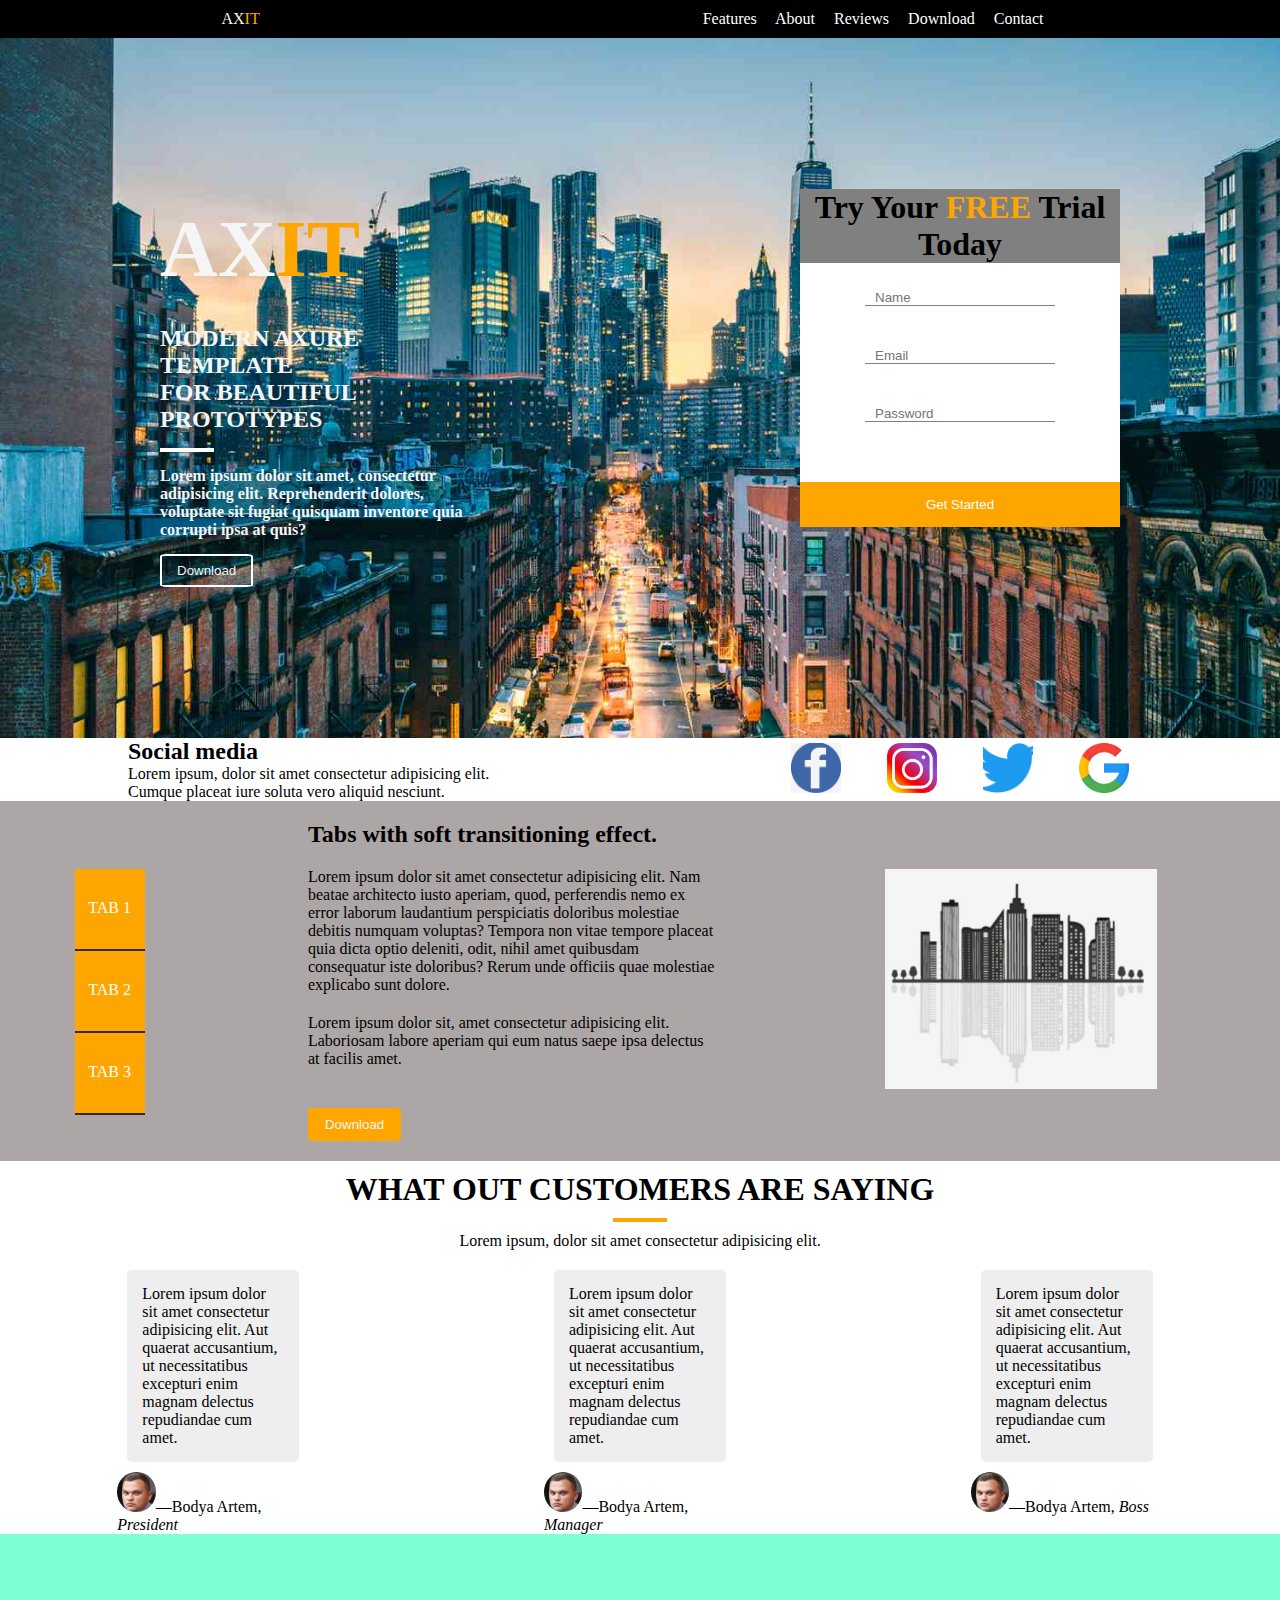
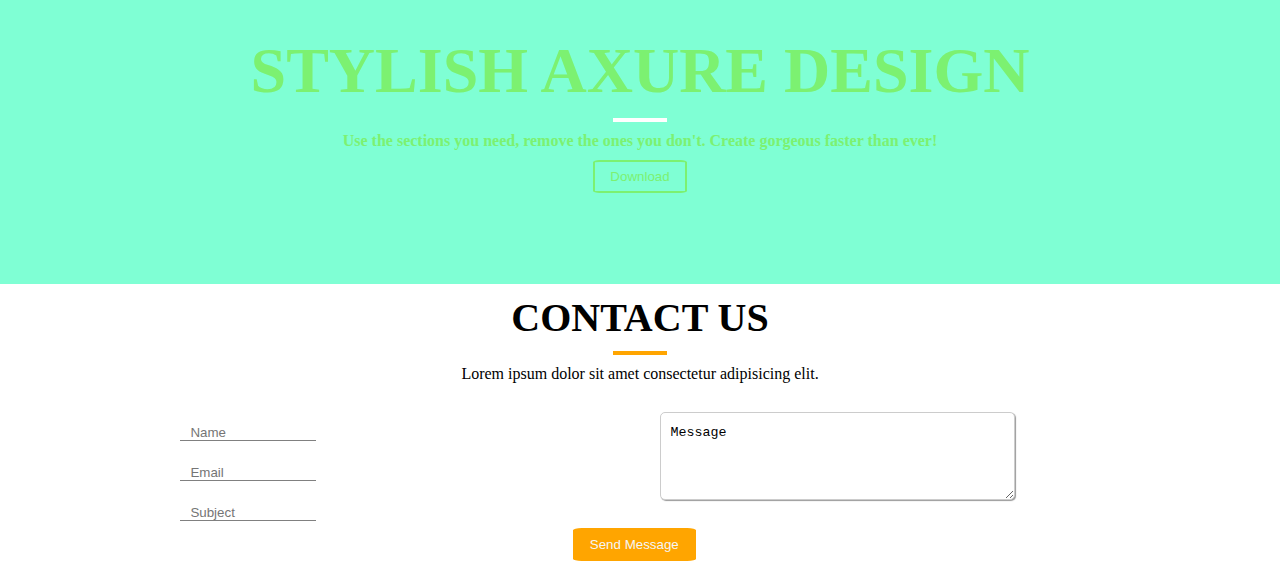
<file: docs/index.html>
<!DOCTYPE html>
<html lang="en">

<head>
    <meta charset="UTF-8" name="viewport" content="width=
    device-width, initial-scale=1.0">
    <title>ЛР №3</title>
    <link href="css/style.css" rel="stylesheet" type="text/css">
</head>

<body>
    <div class="header">
        <div>AX<span style="color: orange;">IT</span></div>
        <div class="navbar">
            <a href="#Features">Features</a>
            <a href="#About">About</a>
            <a href="#Reviews">Reviews</a>
            <a href="#Download">Download</a>
            <a href="#Contact">Contact</a>
        </div>
    </div>

    <div class="wrapper">
        <div class="about">
            <h1 style="font-size: 5em;"><a id="About">AX<span style="color: orange;">IT</span></a></h1>
            <h2>MODERN AXURE TEMPLATE<p>FOR BEAUTIFUL PROTOTYPES</p>
            </h2>
            <hr>
            <h4>Lorem ipsum dolor sit amet, consectetur adipisicing elit. Reprehenderit dolores, voluptate sit
                fugiat quisquam inventore quia corrupti ipsa at quis?</h4>
            <button type="button">Download</button>
        </div>
        <div class="formdiv">
            <form action="/action_page.php" method="get" novalidate target="_blank" align="center" class="form">
                <div style="background-color: grey; width: 100%;">
                    <h1 style="color: black;">Try Your <span style="color: orange;">FREE</span> Trial Today</h1>
                </div>
                <label for="uname"></label>
                <input type="text" placeholder="Name" name="uname" required> <br>
                <label for="email"></label>
                <input type="email" placeholder="Email" name="email" required>
                <br>
                <label for="psw"></label>
                <input type="password" placeholder="Password" name="psw" required>
                <br>
                <button type="submit">Get Started</button>
            </form>
        </div>
    </div>

    <div class="grid-wrapper">
        <div class="box1">
            <h2>Social media</h2>
            <p>Lorem ipsum, dolor sit amet consectetur adipisicing elit. Cumque placeat iure soluta vero aliquid
                nesciunt.</p>
        </div>
        <div class="flex-wrapper">
            <div>
                <a href="https://www.facebook.com/" target="_blank">
                    <img src="css/images/faceb.png">
                </a>
            </div>
            <div>
                <a href="https://www.instagram.com/" target="_blank">
                    <img src="css/images/instagram.png">
                </a>
            </div>
            <div>
                <a href="https://twitter.com/?lang=uk" target="_blank">
                    <img src="css/images/twitter-logo.png">
                </a>
            </div>
            <div>
                <a href="https://www.google.com" target="_blank">
                    <img src="css/images/google.png">
                </a>
            </div>
        </div>
    </div>

    <div class="tabsec">
        <div class="tablist">
            <ul class="tab-links">
                <li class="active"><a href="#tab1" id="Features">TAB 1</a></li>
                <li class=""><a href="#tab2">TAB 2</a></li>
                <li class=""><a href="#tab3">TAB 3</a></li>
            </ul>
        </div>

        <div class="tab-text">
            <h2>Tabs with soft transitioning effect.</h2>
            <p>Lorem ipsum dolor sit amet consectetur adipisicing elit. Nam beatae architecto iusto aperiam, quod,
                perferendis nemo ex error laborum laudantium perspiciatis doloribus molestiae debitis numquam voluptas?
                Tempora non vitae tempore placeat quia dicta optio deleniti, odit, nihil amet quibusdam consequatur iste
                doloribus? Rerum unde officiis quae molestiae explicabo sunt dolore.
            </p>
            <p>Lorem ipsum dolor sit, amet consectetur adipisicing elit. Laboriosam labore aperiam qui eum natus saepe
                ipsa
                delectus at facilis amet.</p>
            <button type="button">Download</button>
        </div>

        <div class="tab-photo">
            <img src="css/images/build.jpg" alt="building">
        </div>
    </div>

    <div class="reviews">
        <div class="intro" align="center">
            <h1 style="font-size: 2em;"><a id="Reviews">WHAT OUT CUSTOMERS ARE SAYING</a></h1>
            <hr>
            <p>Lorem ipsum, dolor sit amet consectetur adipisicing elit.</p>
        </div>
        <div class="quoteset">
            <div class="quote">
                <figure>
                    <blockquote>
                        <p>Lorem ipsum dolor sit amet consectetur adipisicing elit. Aut quaerat accusantium, ut
                            necessitatibus excepturi enim magnam delectus repudiandae cum amet.</p>
                    </blockquote>
                    <figcaption><img src="css/images/artem.jpg" alt="Artem">—Bodya Artem, <cite>President</cite>
                    </figcaption>
                </figure>
            </div>
            <div class="quote">
                <figure>
                    <blockquote>
                        <p>Lorem ipsum dolor sit amet consectetur adipisicing elit. Aut quaerat accusantium, ut
                            necessitatibus excepturi enim magnam delectus repudiandae cum amet.</p>
                    </blockquote>
                    <figcaption><img src="css/images/artem.jpg" alt="Artem">—Bodya Artem, <cite>Manager</cite>
                    </figcaption>
                </figure>
            </div>
            <div class="quote">
                <figure>
                    <blockquote>
                        <p>Lorem ipsum dolor sit amet consectetur adipisicing elit. Aut quaerat accusantium, ut
                            necessitatibus excepturi enim magnam delectus repudiandae cum amet.</p>
                    </blockquote>
                    <figcaption><img src="css/images/artem.jpg" alt="Artem">—Bodya Artem, <cite>Boss</cite>
                    </figcaption>
                </figure>
            </div>
        </div>
    </div>

    <div class="download">
        <div align="center">
            <h1><a id="Download">STYLISH AXURE DESIGN</a></h1>
            <hr>
            <h4>Use the sections you need, remove the ones you don't. Create gorgeous faster than ever!</h4>
            <button type="button">Download</button>
        </div>
    </div>

    <div class="Contact">
        <div class="text1" align="center">
            <h1 style="font-size: 2.5em;"><a id="Contact">CONTACT US</a></h1>
            <hr>
            <p>Lorem ipsum dolor sit amet consectetur adipisicing elit.</p>
        </div>
    </div>

    <div class="contactForm">
        <form action="/action_page.php" method="get" novalidate target="_blank" autocomplete="on"
            accept-charset="UTF-8">
            <div class="ConForm">
                <div class="values"><label for="uname"></label>
                    <input type="text" placeholder="Name" name="uname" required>
                    <br>
                    <label for="email"></label>
                    <input type="email" placeholder="Email" name="email" required>
                    <br>
                    <label for="sbj"></label>
                    <input type="text" placeholder="Subject" name="sbj" required>
                </div>
                <div class="message"><textarea>Message</textarea></div>
                <div class="send"><button type="submit">Send Message</button></div>
            </div>
        </form>
    </div>

</body>

</html>
</file>
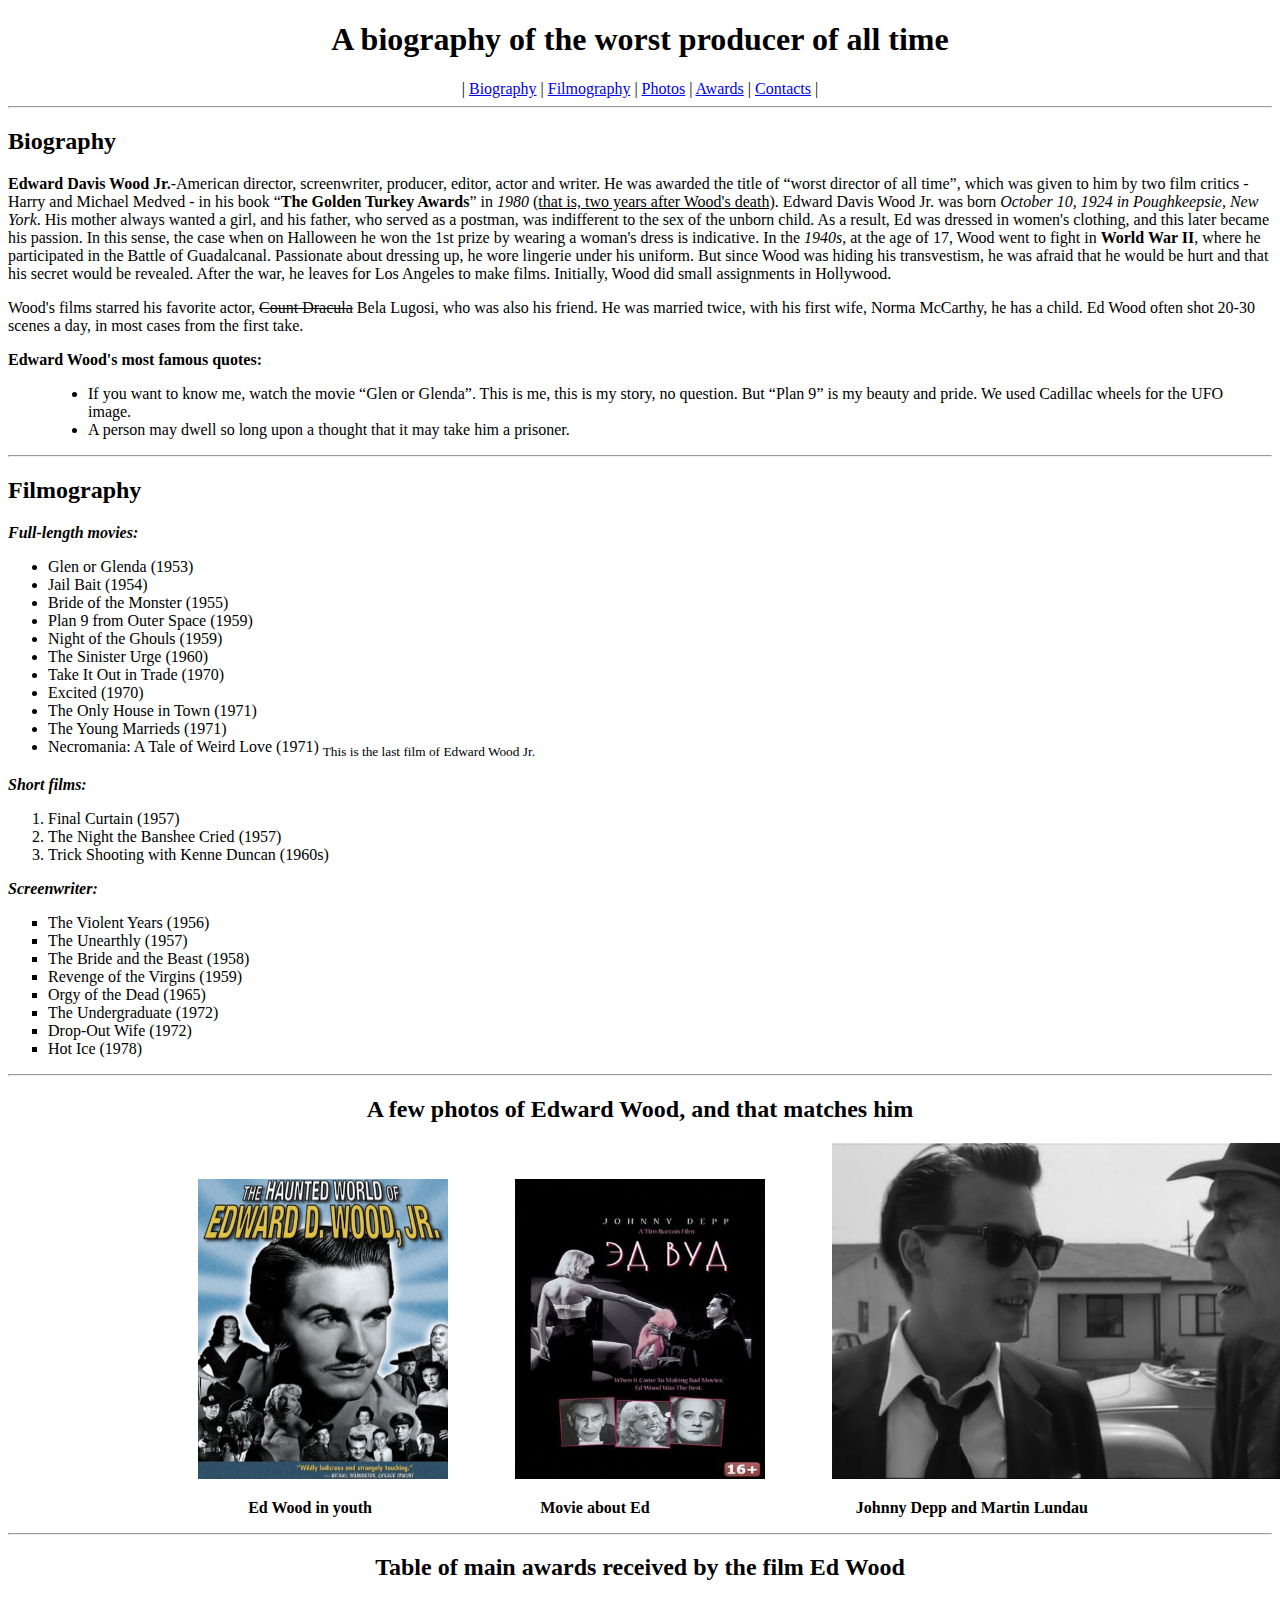
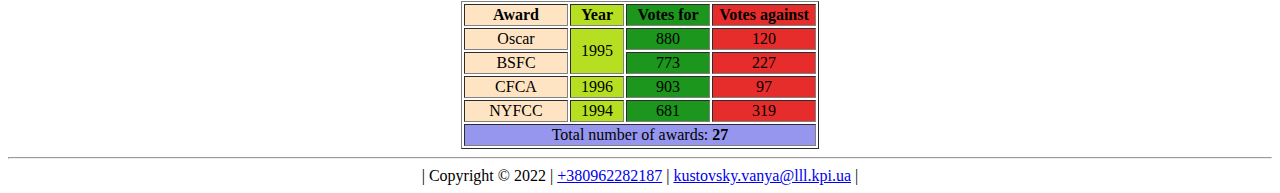
<file: lab1/index.html>
<!DOCTYPE html>
<html lang="en">

<head>
    <meta charset="UTF-8">
    <title>Lab 1</title>
</head>

<body>
    <h1 align="center">A biography of the worst producer of all time</h1>

    <nav align="center">
        | <a href="#Biography">Biography</a> |
        <a href="#Filmorgaphy">Filmography</a> |
        <a href="#Photos"> Photos</a> |
        <a href="#Awards">Awards</a> |
        <a href="#Contacts">Contacts</a> |
    </nav>
    <hr>
    <article>
        <h2 id="Biography">Biography</h2>
        <p><strong>Edward Davis Wood Jr.</strong>-American director, screenwriter, producer, editor, actor and writer.
            He was
            awarded
            the title of <q>worst director of all time</q>, which was given to him by two film critics - Harry and
            Michael
            Medved - in his book <q><b>The Golden Turkey Awards</b></q> in <i>1980</i> (<u>that is, two years after
                Wood's death</u>).
            Edward Davis Wood Jr. was born <time datetime="1924-10-10"><em>October 10, 1924</time> in Poughkeepsie, New
            York</em>. His mother always wanted a girl,
            and his father, who served as a postman, was indifferent to the sex of the unborn child. As a result, Ed was
            dressed in women's clothing, and this later became his passion. In this sense, the case when on Halloween he
            won the 1st prize by wearing a woman's dress is indicative. In the <i>1940s</i>, at the age of 17, Wood went
            to
            fight in <b>World War II</b>, where he participated in the Battle of Guadalcanal. Passionate about dressing
            up, he
            wore lingerie under his uniform. But since Wood was hiding his transvestism, he was afraid that he would be
            hurt and that his secret would be revealed. After the war, he leaves for Los Angeles to make films.
            Initially, Wood did small assignments in Hollywood.
        <p>Wood's films starred his favorite actor, <s>Count Dracula</s> Bela Lugosi, who was also his friend. He was
            married twice, with
            his first wife, Norma McCarthy, he has a child. Ed Wood often shot 20-30 scenes a day, in most cases from
            the first take.</p>
        <p><b>Edward Wood's most famous quotes:</b>
        <blockquote>
            <ul>
                <li>If you want to know me, watch the movie <q>Glen or Glenda</q>. This is me, this is my story, no
                    question. But <q>Plan 9</q> is my beauty and pride. We used Cadillac wheels for the UFO image.</li>
                <li>A person may dwell so long upon a thought that it may take him a prisoner.</li>
            </ul>
        </blockquote>
        </p>
        </p>
    </article>
    <hr>
    <article>
        <h2 id="Filmography">Filmography</h2>
        <p><b><i>Full-length movies:</i></b></p>
        <ul>
            <li>Glen or Glenda <time datetime="1953">(1953)</time></time></li>
            <li>Jail Bait <time datetime="1954">(1954)</time></li>
            <li>Bride of the Monster <time datetime="1955">(1955)</time></li>
            <li>Plan 9 from Outer Space <time datetime="1959">(1959)</time></li>
            <li>Night of the Ghouls <time datetime="1959">(1959)</time></li>
            <li>The Sinister Urge <time datetime="1960">(1960)</time></li>
            <li>Take It Out in Trade <time datetime="1970">(1970)</time></li>
            <li>Excited <time datetime="1970">(1970)</time></li>
            <li>The Only House in Town <time datetime="1971">(1971)</time></li>
            <li>The Young Marrieds <time datetime="1971">(1971)</time></li>
            <li>Necromania: A Tale of Weird Love <time datetime="1971">(1971)</time> <sub>This is the last film of
                    Edward Wood Jr.</sub></li>
        </ul>

        <p><b><i>Short films:</i></b></p>
        <ol>
            <li>Final Curtain <time datetime="1957">(1957)</time></time></li>
            <li>The Night the Banshee Cried <time datetime="1957">(1957)</time></li>
            <li>Trick Shooting with Kenne Duncan <time datetime="1960">(1960s)</time></li>

        </ol>

        <p><b><i>Screenwriter:</i></b></p>
        <ul type="square">
            <li>The Violent Years <time datetime="1956">(1956)</time></time></li>
            <li>The Unearthly <time datetime="1957">(1957)</time></li>
            <li>The Bride and the Beast <time datetime="1958">(1958)</time></li>
            <li>Revenge of the Virgins <time datetime="1959">(1959)</time></li>
            <li>Orgy of the Dead <time datetime="1965">(1965)</time></time></li>
            <li>The Undergraduate <time datetime="1972">(1972)</time></li>
            <li>Drop-Out Wife <time datetime="1972">(1972)</time></time></li>
            <li>Hot Ice <time datetime="1978">(1978)</time></li>
        </ul>
    </article>
    <hr>
    <article>
        <h2 id="Photos" align="center">A few photos of Edward Wood, and that matches him</h2>

        <img src="images/Edward.jpg" width="250" height="300" style="position: relative; left: 15%;"
            alt="Ed Wood in youth">

        <a href="https://rezka.ag/films/biographical/7409-ed-vud-1994.html" target="_blank">
            <img src="images/refEdwood.jpg" width="250" height="300" style="position: relative; left: 20%"
                alt="Reference to the film about Ed Wood"></a>
        <img src="images/depp.jpg" style="position: relative; left: 25%" usemap="#image-map">

        <map name="image-map">
            <area target="_blank" alt="Johnny Depp" title="Johnny Depp" href="https://en.wikipedia.org/wiki/Johnny_Depp"
                coords="-1,0,166,300" shape="rect">
            <area target="_blank" alt="Martin Lundau" title="Martin Lundau"
                href="https://en.wikipedia.org/wiki/Martin_Landau" coords="167,0,399,300" shape="rect">
        </map>
        <p><b style="position: relative; left: 19%;">Ed Wood in youth</b>
            <b style="position: relative; left: 32%;">Movie about Ed</b>
            <b style="position: relative; left: 48%;">Johnny Depp and Martin Lundau</b>
        </p>

    </article>
    <hr>
    <article>
        <h2 id="Awards" align="center">Table of main awards received by the film Ed Wood</h2>

        <table border="1" align="center">
            <colgroup>
                <col style="background-color: bisque">
                <col style="background-color: rgb(182, 223, 33)">
                <col style="background-color: rgb(28, 150, 28)">
                <col style="background-color: rgb(231, 44, 44)">
            </colgroup>
            <tr align="center">
                <th style="width: 100px;">Award</th>
                <th style="width: 50px;">Year</th>
                <th style="width: 80px;">Votes for</th>
                <th style="width: 100px;">Votes against</th>
            </tr>
            <tr align=" center">
                <td>Oscar</td>
                <td rowspan="2">1995</td>
                <td>880</td>
                <td>120</td>
            </tr>
            <tr align="center">
                <td>BSFC</td>
                <td>773</td>
                <td>227</td>
            </tr>
            <tr align="center">
                <td>CFCA</td>
                <td>1996</td>
                <td>903</td>
                <td>97</td>
            </tr>
            <tr align="center">
                <td>NYFCC</td>
                <td>1994</td>
                <td>681</td>
                <td>319</td>
            </tr>
            <tr align="center" style="background-color: rgb(150, 150, 239);">
                <td colspan="4">Total number of awards: <b>27</b></td>
            </tr>
        </table>
    </article>
    <hr>
    <footer id="Contacts">
        <nav align="center">
            | <a>Copyright &copy; 2022</a> |
            <a href="tel: +380962282187"> +380962282187</a> |
            <a href="mailto: kustovsky.vanya@lll.kpi.ua"> kustovsky.vanya@lll.kpi.ua</a> |
        </nav>
</file>
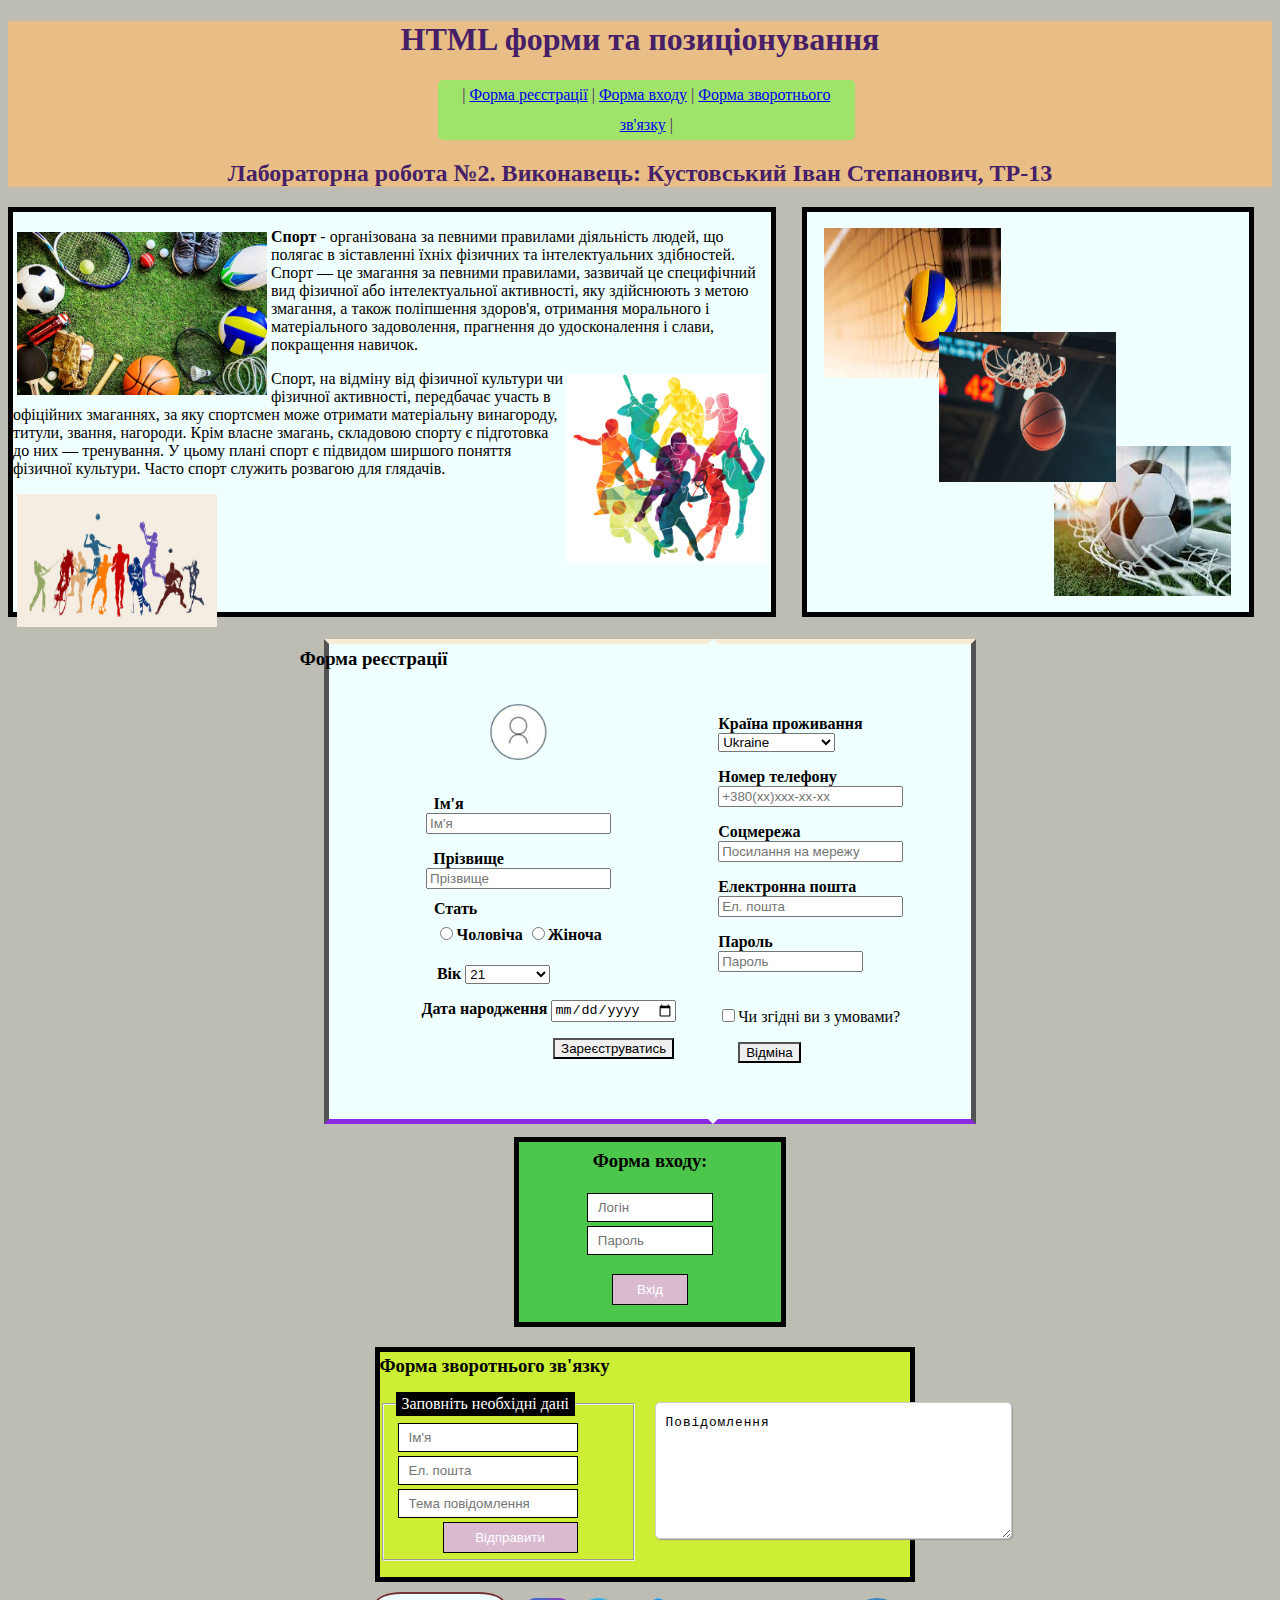
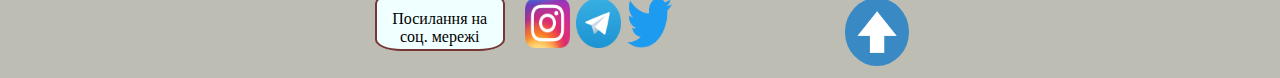
<file: lab2/index.html>
<!DOCTYPE html>
<html lang="en">

<head>
    <meta charset="UTF-8" name="viewport" content="width=
    device-width, initial-scale=1.0">
    <title>Лабораторна робота №2</title>
    <link href="style/style.css" rel="stylesheet" type="text/css">
</head>
<header>
    <h1>HTML форми та позиціонування</h1>
    <nav>
        | <a href="#Registration">Форма реєстрації</a> |
        <a href="#Login">Форма входу</a> |
        <a href="#Feedback"> Форма зворотнього зв'язку</a> |
    </nav>
    <h2>Лабораторна робота №2. Виконавець: Кустовський Іван Степанович, ТР-13</h2>
</header>

<div class="box1">
    <article>
        <img src="style/images/Спорт.jpg" id="p1">
        <p> <strong>Спорт</strong> - організована за певними правилами діяльність людей, що полягає в зіставленні їхніх
            фізичних та
            інтелектуальних здібностей. Спорт — це змагання за певними правилами, зазвичай це специфічний вид фізичної
            або
            інтелектуальної активності, яку здійснюють з метою змагання, а також поліпшення здоров'я, отримання
            морального і
            матеріального задоволення, прагнення до удосконалення і слави, покращення навичок.
        </p>
        <img src="style/images/sport2.png" id="p2">
        <p>Спорт, на відміну від фізичної культури чи фізичної активності, передбачає участь в офіційних змаганнях, за
            яку
            спортсмен може отримати матеріальну винагороду, титули, звання, нагороди. Крім власне змагань, складовою
            спорту
            є підготовка до них — тренування. У цьому плані спорт є підвидом ширшого поняття фізичної культури. Часто
            спорт
            служить розвагою для глядачів.</p>
        <img src="style/images/sport3.jpg" id="p3">

    </article>

</div>

<div class="box2">
    <div class="block1">
        <a href="https://uk.wikipedia.org/wiki/%D0%92%D0%BE%D0%BB%D0%B5%D0%B9%D0%B1%D0%BE%D0%BB" target="_blank">
            <img src="style/images/volleyball.jpg" width="100%" height="100%" alt="Volleyball" title="Volleyball">
        </a>

    </div>
    <div class="block2">
        <a href="https://uk.wikipedia.org/wiki/%D0%91%D0%B0%D1%81%D0%BA%D0%B5%D1%82%D0%B1%D0%BE%D0%BB"
            target="_blank"><img src="style/images/bask.jpg" width="100%" height="100%" alt="Basketball"
                title="Basketball"></a>

    </div>
    <div class="block3">
        <a href="https://uk.wikipedia.org/wiki/%D0%A4%D1%83%D1%82%D0%B1%D0%BE%D0%BB" target="_blank">
            <img src="style/images/football.jpg" width="100%" height="100%" alt="Football" title="Football">
        </a>
    </div>
</div>
<br>
<div class="Block4">
    <div class="block4">
        <form action="/action_page.php" method="get" novalidate target="_blank" autocomplete="on" name="form1"
            id="form1" accept-charset="UTF-8" align="center">
            <h3 style="top: -15px;left:-145px; position: relative;"><a id="Registration">Форма реєстрації</a></h3>
            <img src="style/images/circle.png" alt="Circle" width="15%" height="15%">
            <p style="top:15px; left:-70px; position:relative"><label for="Name"><b>Ім'я</b></label><br><input
                    type="text" placeholder="Ім'я" name="Name" id="Name" style="left:70px; position: relative;"></p>

            <p style="top:15px; right: 50px; position:relative"><label for="LastName"><b>Прізвище</b></label><br><input
                    type="text" placeholder="Прізвище" name="LastName" id="LastName"
                    style="left:50px; position: relative;">
            </p>

            <p style="top:10px; right: 63px; position:relative"><b>Стать</b></p>
            <p><label><input type="radio" name="Sex" value="Male"><b>Чоловіча</b></label> <label><input type="radio"
                        name="Sex" value="Female"><b>Жіноча</b></label></p>

            <p style="top:5px; left:-25px; position:relative"><label for="age"><b>Вік</b></label>
                <select name="age" id="age">
                    <option>Менше 18</option>
                    <option>18</option>
                    <option>19</option>
                    <option>20</option>
                    <option selected>21</option>
                    <option>22</option>
                    <option>23</option>
                    <option>24</option>
                    <option>25+</option>
                </select>
            </p>
            <p style="position: relative; top: 5px; left: 30px"><label for="date"><b>Дата народження</b></label>
                <input type="date" id="date" name="date" />
            </p>
            <p><input type="button" value="Зареєструватись" name="button1"
                    style="border-radius: 0px; left: 95px; top: 5px; position: relative;" /> </p>
    </div>

    <div class="block5">
        <p style="top:55px; left:0px; position:relative"><label for="Country"><b>Країна проживання</b></label>
            <br>
            <select name="Country" id="Country">
                <option selected>Ukraine</option>
                <option>United Kingdom</option>
                <option>The USA</option>
                <option>France</option>
                <option>russia</option>
                <option>Italy</option>
                <option>Belgium</option>
                <option>Australia</option>
                <option>Another</option>
            </select>
        </p>
        <p style="top:55px; left:0px; position:relative"><label for="Tel"><b>Номер телефону</b></label><br><input
                type="tel" placeholder="+380(xx)xxx-xx-xx" id="tel"></p>
        <p style="top:55px; left:0px; position:relative"><label for="Url"><b>Соцмережа</b></label><br><input type="url"
                placeholder="Посилання на мережу" id="Url"></p>
        <p style="top:55px; left:0px; position:relative"><label for="Email"><b>Електронна пошта</b></label><br><input
                type="email" placeholder="Ел. пошта" pattern="[a-z0-9._%+-]+@[a-z0-9.-]+\.[a-z]{2,}$" id="Email">
        </p>
        <p style="top:55px; left:0px; position:relative"><label for="Password"><b>Пароль</b></label><br><input
                type="password" maxlength="20" size="15" placeholder="Пароль">
        </p>
        <p style="top:55px; left:0px; position:relative"><label for="Variant"><br><input type="checkbox"
                    name="Variant">Чи згідні ви з умовами?</label></p>
        <p style="position: relative; left:20px; top: 55px"><label><input type="button" value="Відміна" name="button2"
                    style="border-radius: 0px;" /></label> </p>
        </form>
    </div>
</div>

<div class="Block6">
    <div class="block6">
        <form action="/action_page.php" method="get" novalidate target="_blank" autocomplete="on" name="form2"
            id="form2" accept-charset="UTF-8" align="center">
            <h3 style="top: -15px;left:0px; position: relative; text-align: center;"><a id="Login">Форма входу:</a></h3>
            <label for="uname"></label>
            <input type="text" placeholder="Логін" name="uname" required> <br>
            <label for="psw"></label>
            <input type="password" placeholder="Пароль" name="psw" required>
            <br>
            <button type="submit">Вхід</button>
        </form>
    </div>
</div>

<div class="Block7">
    <div class="block7">
        <form action="/action_page.php" method="get" novalidate target="_blank" autocomplete="on" name="form3"
            id="form3" accept-charset="UTF-8">
            <h3><a id="Feedback">Форма зворотнього зв'язку</a></h3>
            <fieldset>
                <legend>Заповніть необхідні дані</legend>
                <label for="Name"></label><input type="text" placeholder="Ім'я" name="Name" id="Name">
                <label for="Email"></label><br><input type="email" placeholder="Ел. пошта"
                    pattern="[a-z0-9._%+-]+@[a-z0-9.-]+\.[a-z]{2,}$" id="Email">
                <label for="Theme"></label>
                <input list="themes" placeholder="Тема повідомлення" id="Theme" name="Theme" />
                <datalist id="themes">
                    <option value="Тема1"></option>
                    <option value="Тема2"></option>
                    <option value="Тема3"></option>
                    <option value="Інше"></option>
                </datalist>
                <button style="width:60%; left: 45px; position: relative;" type="submit">Відправити</button>
            </fieldset>
            <p><textarea name="text" cols="40" rows="6" id="text">Повідомлення</textarea></p>
        </form>
    </div>
</div>

<footer>
    <div class="Links">
        <div class="links">
            <p>Посилання на соц. мережі</p>
        </div>
        <a href="https://www.instagram.com/kustovskii/" target="_blank">
            <img src="style/images/Instagram.png" width="3.5%" height="5.5%"
                style="position:absolute; left:41%; margin-top: 0.5%;">
        </a>
        <a href="https://t.me/micromolekula11_00" target="_blank">
            <img src="style/images/Telegram.png" width="3.5%" height="5.5%"
                style="position:absolute; left:45%; margin-top: 0.5%;">
        </a>
        <a href="https://twitter.com/VanyaKust?t=nxC0yHit8F3bh1POvY3ZXg&s=09" target="_blank">
            <img src="style/images/Twitter.png" width="3.5%" height="5.5%"
                style="position:absolute; left:49%; margin-top: 0.5%;">
        </a>
        <a href="">
            <img src="style/images/up.png" width="5%" height="7.5%"
                style="position:absolute; left:66%; margin-top: 0.5%; border-radius: 50%;">
        </a>
    </div>
</footer>

<body>
</body>

</html>
</file>
<file: docs/css/style.css>
* {
    padding: 0;
    margin: 0;
}

a {
    text-decoration: none
}

ul {
    list-style-type: none;
}

.header {
    display: flex;
    background-color: black;
    justify-content: space-around;
}

.header>div {
    margin: 5px;
    padding: 5px;
    color: whitesmoke;
}

.header a {
    margin: 5px 5px 0 0;
    color: whitesmoke;
}

.navbar a {
    color: white;
    padding: 7px 10px 7px 0;
    text-align: center;
}

/* Change color on hover */
.navbar a:hover {
    background-color: #ddd;
    color: black;
}

.wrapper {
    background-color: aquamarine;
    background-image: url("../css/images/photo1.jpg");
    background-repeat: no-repeat;
    background-attachment: fixed;
    background-size: 100% 100%;
    width: 100%;
    height: 700px;
    display: grid;
    grid-template-columns: 25% 25%;
    justify-content: space-around;
    align-content: center;
}

@media screen and (max-width: 600px) {
    .wrapper {
        grid-template-columns: 25% 25%;
    }

    .header {
        display: grid;
        grid-template-rows: 1 1;
    }

    .header a {
        margin: 10px 10px 10px 0;
    }

    .grid-wrapper {
        grid-template-rows: 1 1;
        row-gap: 10px;
    }

    .tab-links {
        grid-column: 1;
        grid-row: 1/2;
        padding-top: 10px;
    }

    .tab-photo {
        grid-column: 2/4;
        grid-row: 1/2;
        margin-top: 10px;
        margin-left: 25px;
    }

    .tab-text {
        padding-top: 10px;
        grid-column: 1/4;
        grid-row: 2/3;
    }

    .quoteset {
        grid-template-columns: 30% 30% 30%;
    }

    .download h1 {
        font-size: 2em;
    }

    .message {
        margin: auto 0 auto 100px;
    }

    .tab-photo img {
        max-width: 65%;
        max-height: 25%;
    }

}

@media screen and (min-width: 600px) {
    .grid-wrapper {
        grid-template-columns: 30% 30%;
    }

    .tab-photo img {
        max-width: 85%;
        max-height: 85%;
    }

    .quoteset {
        grid-template-columns: 15% 15% 15%;
    }

    .values {
        grid-column: 1;
        grid-row: 1/2;
    }

    .message {
        grid-column: 2/4;
        grid-row: 1/2;
    }

    .send {
        padding-top: 10px;
        grid-column: 2/3;
        grid-row: 2/3;
    }

    textarea {
        width: 25em;
        height: 5em;
        padding: 10px;
        max-width: 100%;
        line-height: 1.5;
        border-radius: 5px;
        border: 1px solid #ccc;
        box-shadow: 1px 1px 1px #999;
    }
}

@media screen and (min-width: 600px) and (max-width:800px) {
    .quoteset {
        grid-template-columns: 25% 25% 25%;
    }

    .grid-wrapper {
        grid-template-rows: 1 1;
        row-gap: 10px;
    }

    .tab-links {
        grid-column: 1;
        grid-row: 1/2;
    }

    .tab-photo {
        grid-column: 2/4;
        grid-row: 1/2;
        margin-top: 10px;
    }

    .tab-text {
        grid-column: 1/4;
        grid-row: 2/3;
    }

    .message {
        margin: auto 0 auto 150px;
    }

    textarea {
        width: 15em;
        height: 4em;
    }
}

@media screen and (min-width: 800px) {
    .download h1 {
        font-size: 4em;
    }

    .message {
        margin: auto 0 auto 250px;
    }
}

@media screen and (min-width: 800px) and (max-width:1100px) {
    .quoteset {
        grid-template-columns: 25% 25% 25%;
    }
}

.wrapper>div {
    text-align: left;
    color: whitesmoke;
}

.about h1,
.about h2,
.about h4 {
    padding: 15px 0 15px 0;
}

hr {
    border: 2px solid white;
    width: 50px;
    background-color: white;
}

.about button {
    color: whitesmoke;
    padding: 7px 15px 7px 15px;
    background-color: transparent;
    border: 2px solid white;
}

.formdiv {
    background-color: white;
    display: flex;
    max-height: 85%;
}

.form {
    display: flex;
    flex-direction: column;
    align-items: center;
    width: 100%;
}

.form button {
    margin-top: auto;
    align-items: baseline;
    background-color: orange;
    border-radius: 0;
    width: 100%;
    border: 0;
    color: white;
    padding: 15px
}

input[type=text],
input[type=password],
input[type=email] {
    top: 5px;
    width: 50%;
    padding: 20px 20px 0px 10px;
    margin: 2px;
    border: 0;
    position: relative;
    border-bottom: 1px solid grey;
}

.grid-wrapper {
    display: grid;
    justify-content: space-around;
}

.flex-wrapper {
    display: flex;
    flex-direction: row;
    justify-content: space-around;
}

.flex-wrapper>div {
    align-self: center;
}

.flex-wrapper img {
    width: 50px;
    height: 50px;
    object-fit: cover;
}

.tabsec {
    display: grid;
    grid-template-columns: 5% 35% 25%;
    justify-content: space-around;
    background-color: rgb(172, 166, 166);
}

.tabsec>div {
    align-self: center;
}

.tablist {
    max-width: 75px;
    max-height: 225px;
}

.tab-links>li {
    background-color: orange;
    border-bottom: 2px solid rgb(45, 43, 43);
    text-align: center;
    vertical-align: middle;
    padding: 30px 0 0 0;
    width: 70px;
    height: 50px;
}

.tab-links a {
    color: white;
}

.tab-text h2,
.tab-text p,
.tab-text button {
    padding: 30px auto;
    margin: 20px;
}

button {
    color: whitesmoke;
    padding: 7px 15px 7px 15px;
    background-color: orange;
    border-radius: 7%;
    border: 2px solid orange;
}

.download {
    background-color: aquamarine;
    background-image: url("../css/images/city.jpg");
    background-repeat: no-repeat;
    background-attachment: fixed;
    background-size: 100% 100%;
    width: 100%;
    height: 350px;
    align-content: center;
    display: grid;
    justify-content: space-around;
}

.download h1,
.download hr,
.download h4 {
    color: rgb(124, 241, 113);
    margin: 10px 0 10px 0;
}

.download button {
    color: rgb(124, 241, 113);
    padding: 7px 15px 7px 15px;
    background-color: transparent;
    border: 2px solid rgb(124, 241, 113);
    align-content: center;
}

.reviews hr,
.Contact hr {
    color: orange;
    background-color: orange;
    border-color: orange;
}

.quoteset {
    display: grid;
    justify-content: space-around;
}

.reviews h1,
.reviews hr,
.reviews p {
    margin: 10px;
}

.reviews img {
    border-radius: 50%;
    width: 20%;
    height: 20%;
}

blockquote {
    margin: 0;
}

blockquote p {
    padding: 15px;
    background: #eee;
    border-radius: 5px;
}

.Contact h1,
.Contact hr,
.Contact p {
    color: black;
    margin: 10px;
}

.ConForm {
    display: grid;
    justify-content: space-evenly;
}

.ConForm>div {
    align-self: center;
    align-content: center;
    margin: auto;
    padding: 5px;
}
</file>
<file: lab2/style/style.css>
body {
    background-color: rgb(189, 189, 180);
}

header {
    background-color: rgb(233, 190, 134);
    text-align: center;
    color: rgb(71, 31, 104);
}

nav {
    position: relative;
    left: 34%;
    background-color: rgb(160, 227, 105);
    border-radius: 5px;
    width: 33%;
    line-height: 30px;
}

div {
    background-color: azure;
    border: 5px solid #000;
    float: left;
}

.box1 {
    width: 60%;
    height: 400px;
    margin-right: 2%;
    display: inline-block;
}

#p1 {
    float: left;
    width: 250px;
    height: auto;
    margin: 4px;
}

#p2 {
    float: right;
    width: 200px;
    height: auto;
    margin: 4px;
}

#p3 {
    float: none;
    height: 150px;
    width: 200px;
    margin: 0px auto auto 4px;
}

#p4 {
    position: absolute;
    width: 150px;
    height: 150px;
}

.box2 {
    width: 35%;
    height: 400px;
    position: relative;
    display: inline-block;

}

.block1,
.block2,
.block3 {
    width: 40%;
    height: 150px;
    position: absolute;
    border: 0;
}

.block1 {
    background-color: rgb(173, 191, 72);
    left: 4%;
    top: 4%;
}

.block2 {
    background-color: rgb(236, 114, 161);
    left: 30%;
    top: 30%;
    z-index: 2;

}

.block3 {
    background-color: rgb(69, 72, 165);
    bottom: 4%;
    right: 4%;
    z-index: 1;
}

.Block4,
.Block6,
.Block7,
.Links {
    border: 0px;
    width: 100%;
    height: 500px;
    background-color: rgb(189, 189, 180);
    margin-top: 10px;
}

.Block6 {
    height: 200px;
}

.Block7 {
    height: 235px;
}

.Links {
    height: 70px;
}



.block4,
.block5 {
    margin-top: 1%;
    left: 25%;
    width: 30%;
    height: 475px;
    position: relative;
    display: inline-block;
    border-top-color: antiquewhite;
    border-bottom-color: blueviolet;

}

.block4 {
    border-left-color: rgb(83, 82, 82);
    border-right-color: azure;

}

.block5 {
    width: 20%;
    border-left-color: azure;
    border-right-color: rgb(83, 82, 82);
}

.block6 {
    background-color: rgb(76, 199, 76);
    position: relative;
    display: inline-block;
    left: 40%;
    width: 20%;
    height: 170px;
    padding: 5px;
}

.block6 input[type=text],
.block6 input[type=password] {
    width: 50%;
    padding: 6px 10px;
    margin: 2px;
    display: inline-block;
    border: 1px solid #ccc;
    box-sizing: border-box;
    position: relative;
    top: -15px;
    border: 1px solid black;
}

button {
    background-color: #d9bacf;
    border: 1px solid black;
    color: white;
    padding: 7px 10px;
    margin: 2px;
    cursor: pointer;
    width: 30%;
}

.block7 {
    background-color: rgb(204, 238, 53);
    position: relative;
    display: inline-block;
    left: 29%;
    width: 42%;
    height: 225px;
}

.block7 h3 {
    top: -15px;
    position: absolute;
}

fieldset {
    position: relative;
    top: 40px;
    width: 225px;
    height: 150px;
}

legend {
    background-color: #000;
    color: #fff;
    padding: 3px 6px;
}

.block7 input {
    width: 80%;
    padding: 6px 10px;
    margin: 2px;
    display: inline-block;
    border: 1px solid #ccc;
    box-sizing: border-box;
    position: relative;
    border: 1px solid black;
}

textarea {
    position: relative;
    top: -135px;
    left: 275px;
    padding: 10px;
    max-width: 100%;
    line-height: 1.5;
    border-radius: 5px;
    border: 1px solid #ccc;
    box-shadow: 1px 1px 1px #999;
    font-size: .8rem;
    letter-spacing: 1px;
}

.links {
    text-align: center;
    position: relative;
    display: inline-block;
    width: 10%;
    height: 55px;
    border: 2px solid rgb(118, 54, 54);
    border-radius: 20%;
    left: 29%;
}
</file>
